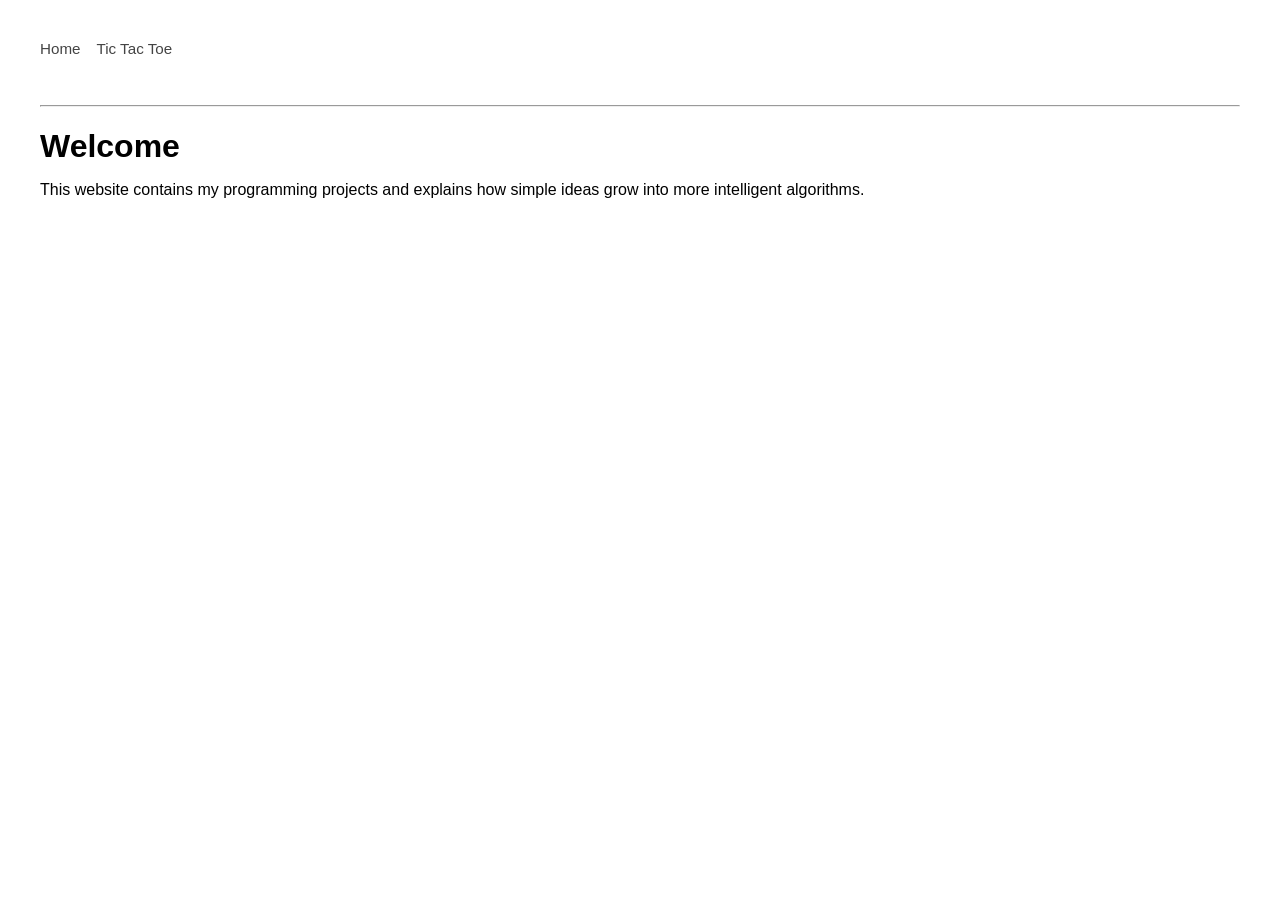
<file: index.html>
<!DOCTYPE html>
<html>
    <head>
        <title>My Projects</title>
        <link rel="stylesheet" href="style.css">
    </head>
    <body>
        <nav>
            <a href="index.html">Home</a>
            <a href="TicTacToe.html">Tic Tac Toe</a>
        </nav>

        <hr>

        <h1>Welcome</h1>
        <p>
            This website contains my programming projects and explains how simple ideas grow into more intelligent algorithms.
        </p>
        <a href="projects/tic-tac-toe.html"></a>    
    </body>
</html>
</file>
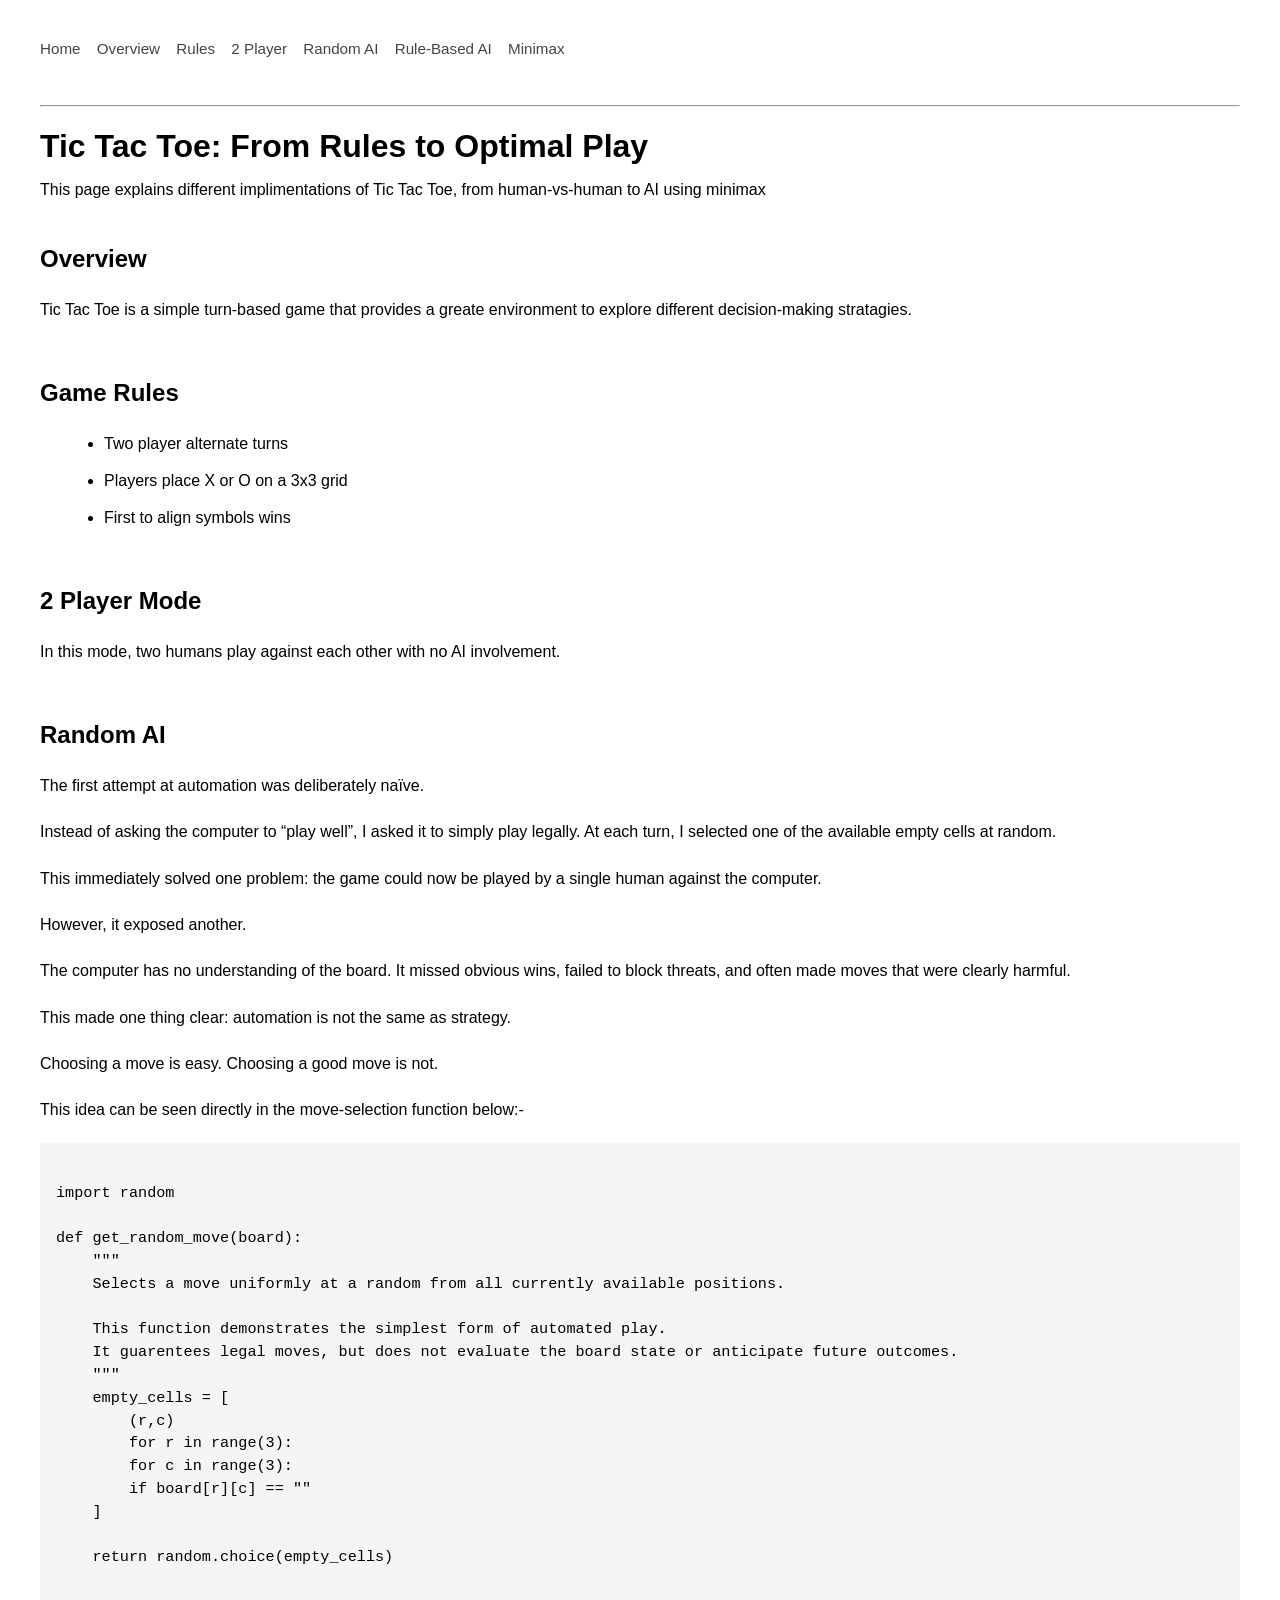
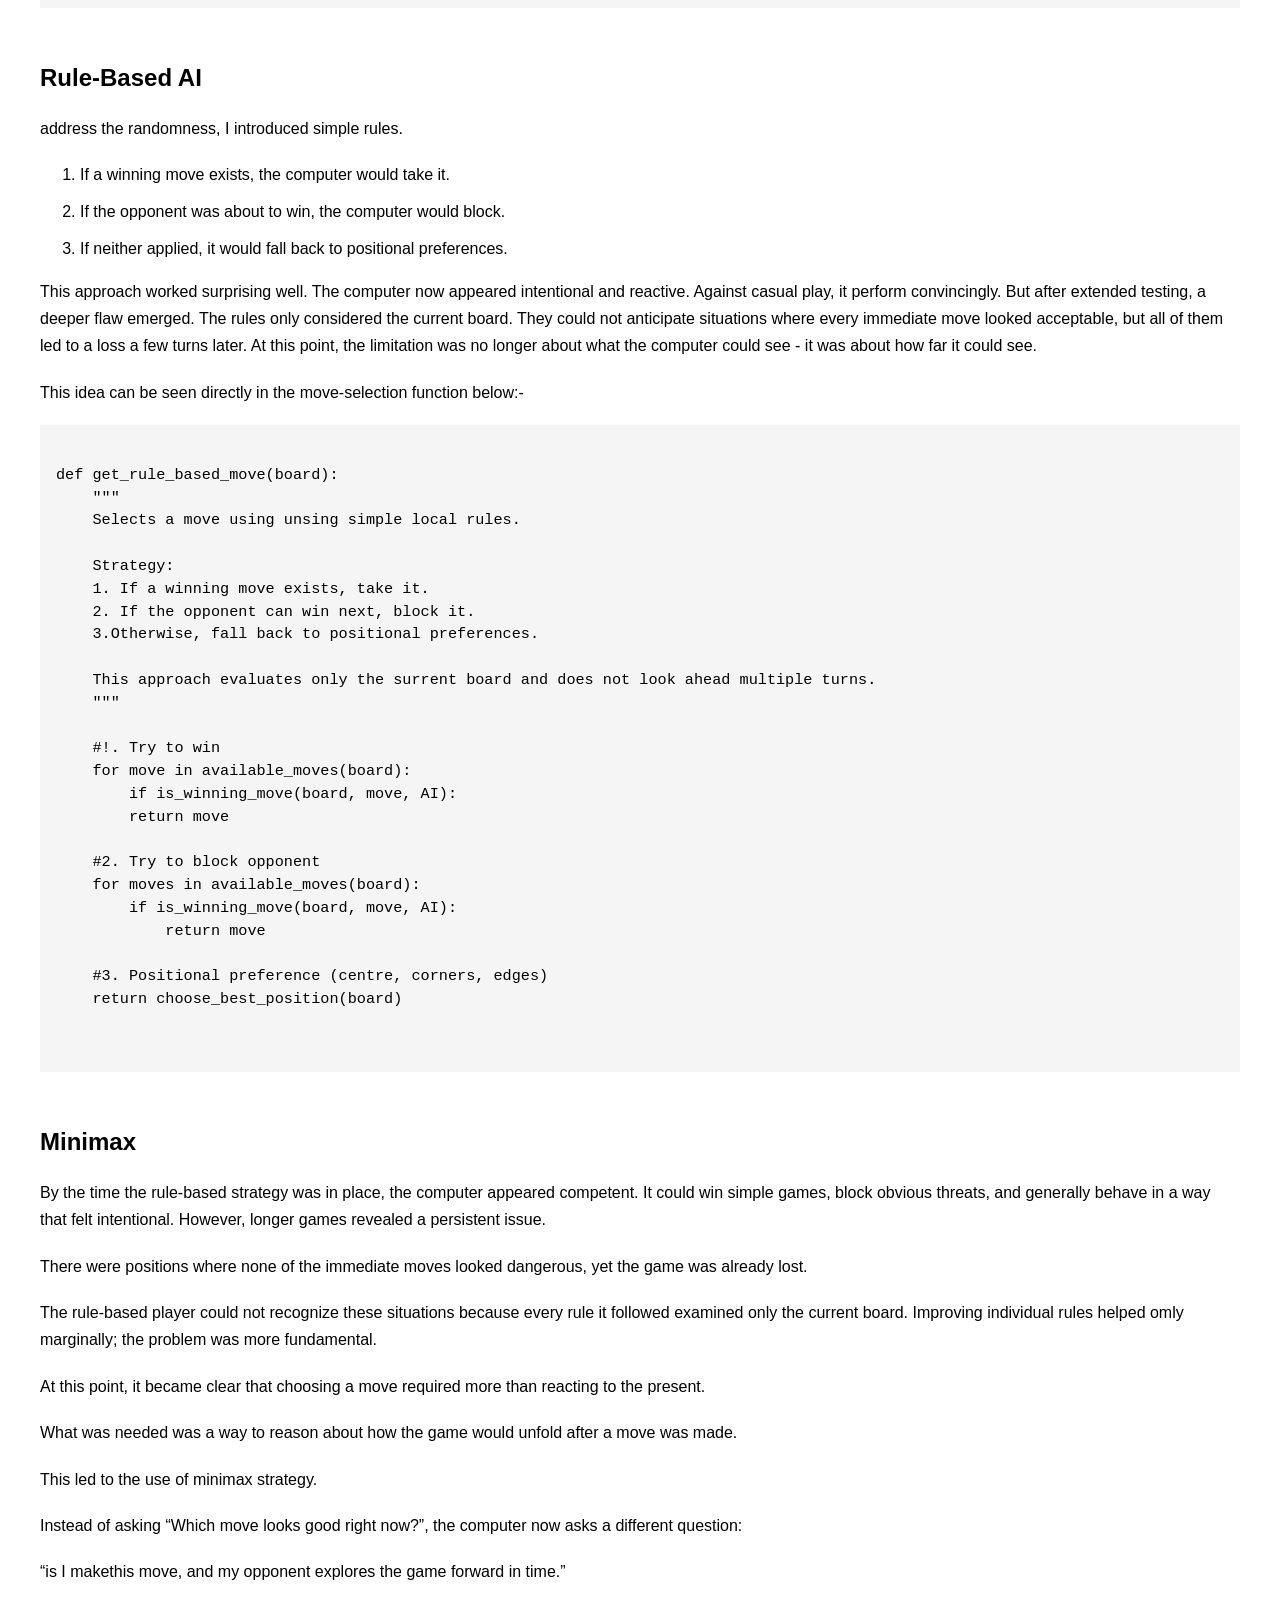
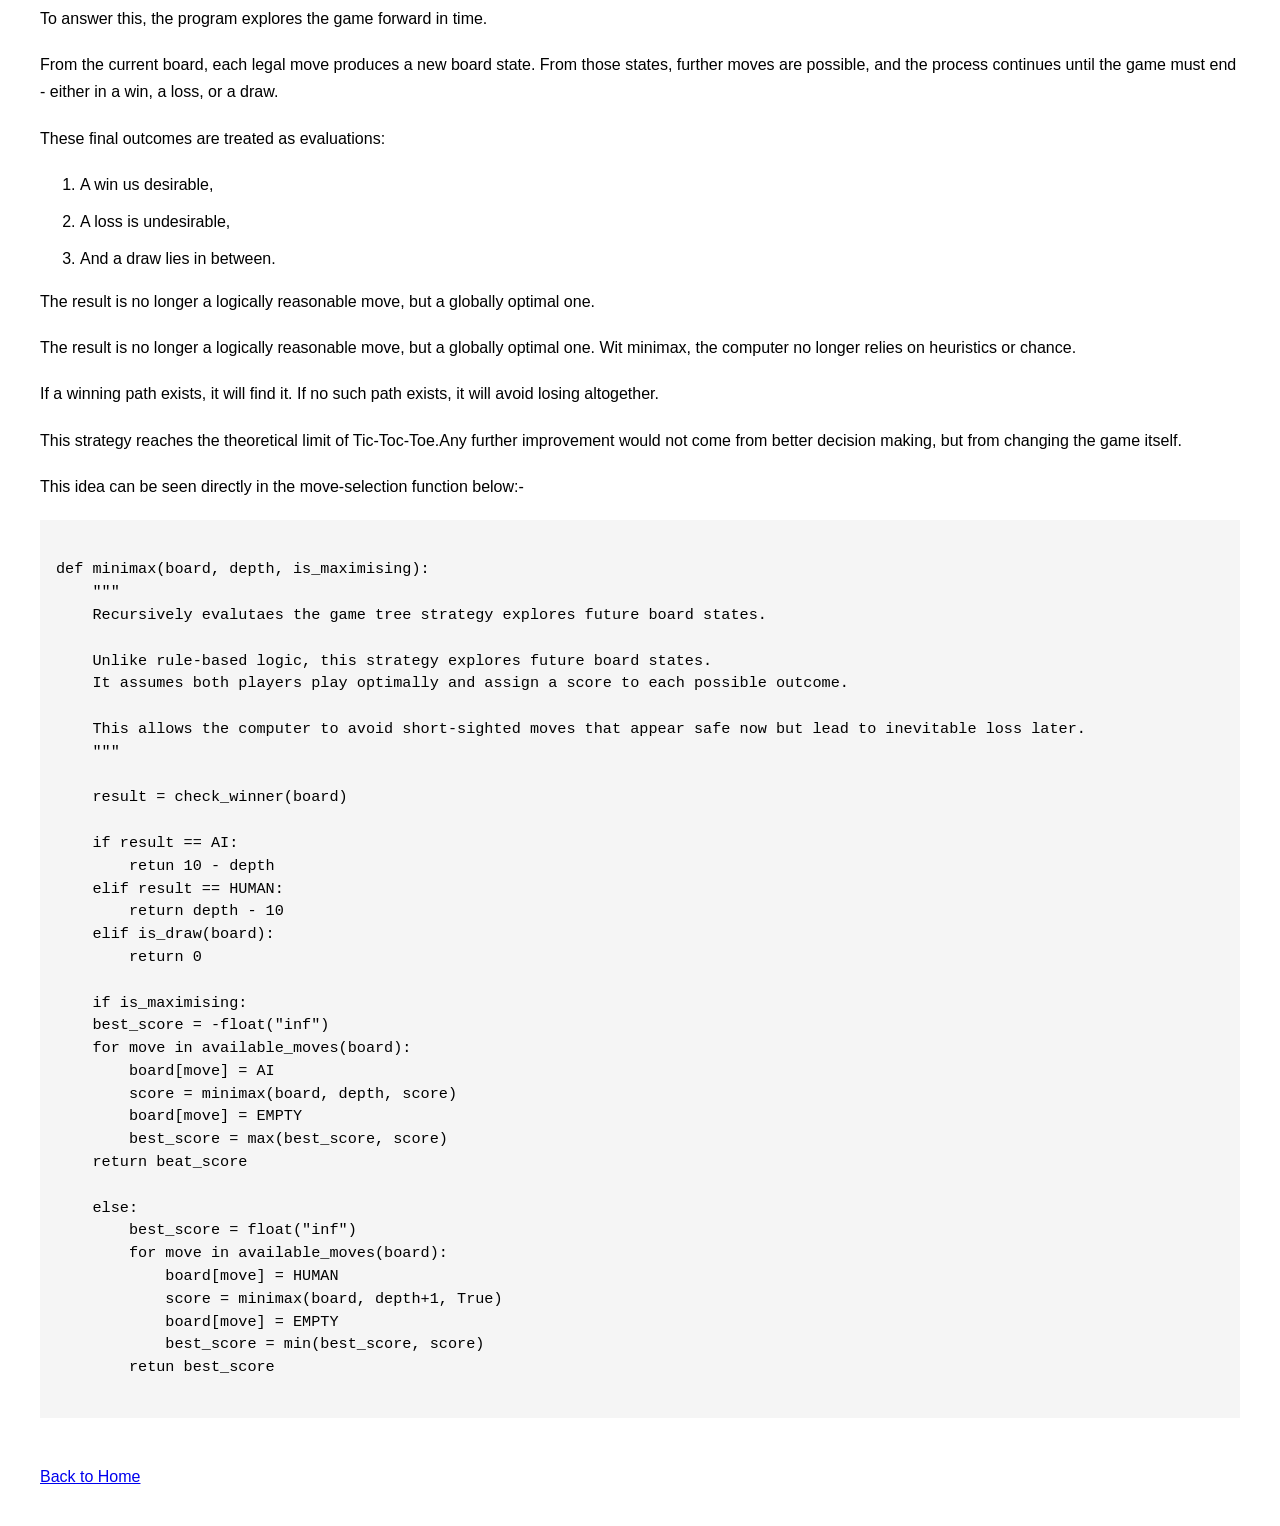
<file: tic-tac-toe.html>
<!DOCTYPE html>
<html>
    
    <head>
        <title>Tic Tac Toe </title>
        <link rel="stylesheet" href="../style.css">
    </head>
    <body>
        <nav>
            <a href="../index.html">Home</a>
            <a href="#overview">Overview</a>
            <a href="#rules">Rules</a>
            <a href="#twoplayer">2 Player</a>
            <a href="#random">Random AI</a>
            <a href="#rulebased">Rule-Based AI</a>
            <a href="#minimax">Minimax</a>
        </nav>

        <hr>
        <header>
            <h1>Tic Tac Toe: From Rules to Optimal Play</h1>
        </header>
        

        <p>
            This page explains different implimentations of Tic Tac Toe, from human-vs-human to AI using minimax
        </p>

        <main>
            <section id="overview">
                <h2>Overview</h2>
                <p>
                    Tic Tac Toe is a simple turn-based game that provides a greate environment to explore different decision-making stratagies.
                </p>
            </section>
    
            <section id="rules">
                <h2>Game Rules</h2>
                <ul>
                    <li>Two player alternate turns</li>
                    <li>Players place X or O on a 3x3 grid</li>
                    <li>First to align symbols wins</li>
                </ul>
            </section>
    
            <section id="twoplayer">
                <h2>2 Player Mode</h2>
                <p>
                    In this mode, two humans play against each other with no AI involvement.
                </p>
            </section>
    
            <section id="random">
                <h2>Random AI</h2>
                <p>The first attempt at automation was deliberately naïve.</p>
                <p>Instead of asking the computer to “play well”, I asked it to simply play legally. At each turn, I selected one of the available empty cells at random.</p>
                <p>This immediately solved one problem:  the game could now be played by a single human against the computer.</p>
                <p>However, it exposed another.</p>
                <p>The computer has no understanding of the board. It missed obvious wins, failed to block threats, and often made moves that were clearly harmful.</p>
                <p>This made one thing clear: automation is not the same as strategy.</p>
                <p>Choosing a move is easy. Choosing a good move is not.</p>   
                <p>This idea can be seen directly in the move-selection function below:-</p>             
                <pre><code>
import random

def get_random_move(board):
    """
    Selects a move uniformly at a random from all currently available positions.

    This function demonstrates the simplest form of automated play.
    It guarentees legal moves, but does not evaluate the board state or anticipate future outcomes.
    """
    empty_cells = [
        (r,c)
        for r in range(3):
        for c in range(3):
        if board[r][c] == ""
    ]

    return random.choice(empty_cells)
                </code></pre>
            </section>
    
            <section id="rulebased">
                <h2>Rule-Based AI</h2>
                <p> address the randomness, I introduced simple rules. </p>
                <ol>
                <li>If a winning move exists, the computer would take it.</li>
                <li>If the opponent was about to win, the computer would block. </li>
                <li>If neither applied, it would fall back to positional preferences.</li>
                </ol>
                <p>
                    This approach worked surprising well. The computer now appeared intentional and reactive. Against casual play, it perform convincingly.
                    But after extended testing, a deeper flaw emerged.
                    The rules only considered the current board.
                    They could not anticipate situations where every immediate move looked acceptable, but all of them led to a loss a few turns later.
                    At this point, the limitation was no longer about what the computer could see - it was about how far it could see.
                </p>
                <p>This idea can be seen directly in the move-selection function below:-</p>
                <pre><code>
def get_rule_based_move(board):
    """
    Selects a move using unsing simple local rules.

    Strategy:
    1. If a winning move exists, take it.
    2. If the opponent can win next, block it.
    3.Otherwise, fall back to positional preferences.

    This approach evaluates only the surrent board and does not look ahead multiple turns.
    """

    #!. Try to win
    for move in available_moves(board):
        if is_winning_move(board, move, AI):
        return move
    
    #2. Try to block opponent
    for moves in available_moves(board):
        if is_winning_move(board, move, AI):
            return move
    
    #3. Positional preference (centre, corners, edges)
    return choose_best_position(board)

                </code></pre>
            </section>
    
            <section id="minimax">
                <h2>Minimax</h2>
                <p>By the time the rule-based strategy was in place, the computer appeared competent. It could win simple games, block obvious threats, and generally behave in a way that felt intentional. However, longer games revealed a persistent issue.</p>
                <p>There were positions where none of the immediate moves looked dangerous, yet the game was already lost.</p>
                <p>The rule-based player could not recognize these situations because every rule it followed examined only the current board. Improving individual rules helped omly marginally; the problem was more fundamental.</p>
                <p>At this point, it became clear that choosing a move required more than reacting to the present.</p>
                <p>What was needed was a way to reason about how the game would unfold  after a move was made.</p>
                <p>This led to the use of minimax strategy.</p>
                <p>Instead of asking “Which move looks good right now?”, the computer now asks a different question:</p>
                <p>     “is I makethis move, and my opponent explores the game forward in time.”</p>
                <p>To answer this, the program explores the game forward in time.</p>
                <p>From the current board, each legal move produces a new board state. From those states, further moves are possible, and the process continues until the game must end - either in a win, a loss, or a draw.</p>
                <p>These final outcomes are treated as evaluations:</p>
                <ol>
                    <li>A win us desirable,</li>
                    <li>A loss is undesirable,</li>
                    <li>And a draw lies in between.</li>
                </ol>
                <p>The result is no longer a logically reasonable move, but a globally optimal one.</p>
                <p>The result is no longer a logically reasonable move, but a globally optimal one.
                    Wit minimax, the computer no longer relies on heuristics or chance.</p>
                <p>If a winning path exists, it will find it. If no such path exists, it will avoid losing altogether.</p>
                <p>This strategy reaches the theoretical limit of Tic-Toc-Toe.Any further improvement would not come from better decision making, but from changing the game itself.</p>
                <p>This idea can be seen directly in the move-selection function below:-</p>
                <pre><code>
def minimax(board, depth, is_maximising):
    """
    Recursively evalutaes the game tree strategy explores future board states.

    Unlike rule-based logic, this strategy explores future board states.
    It assumes both players play optimally and assign a score to each possible outcome.

    This allows the computer to avoid short-sighted moves that appear safe now but lead to inevitable loss later.
    """

    result = check_winner(board)

    if result == AI:
        retun 10 - depth
    elif result == HUMAN:
        return depth - 10
    elif is_draw(board):
        return 0

    if is_maximising:
    best_score = -float("inf")
    for move in available_moves(board):
        board[move] = AI
        score = minimax(board, depth, score)
        board[move] = EMPTY
        best_score = max(best_score, score)
    return beat_score

    else:
        best_score = float("inf")
        for move in available_moves(board):
            board[move] = HUMAN
            score = minimax(board, depth+1, True)
            board[move] = EMPTY
            best_score = min(best_score, score)
        retun best_score
                </code></pre>



                </p>
            </section>
        </main>

        <footer>
            <a href="../index.html">Back to Home</a>
        </footer>
    </body>
</html>
</file>
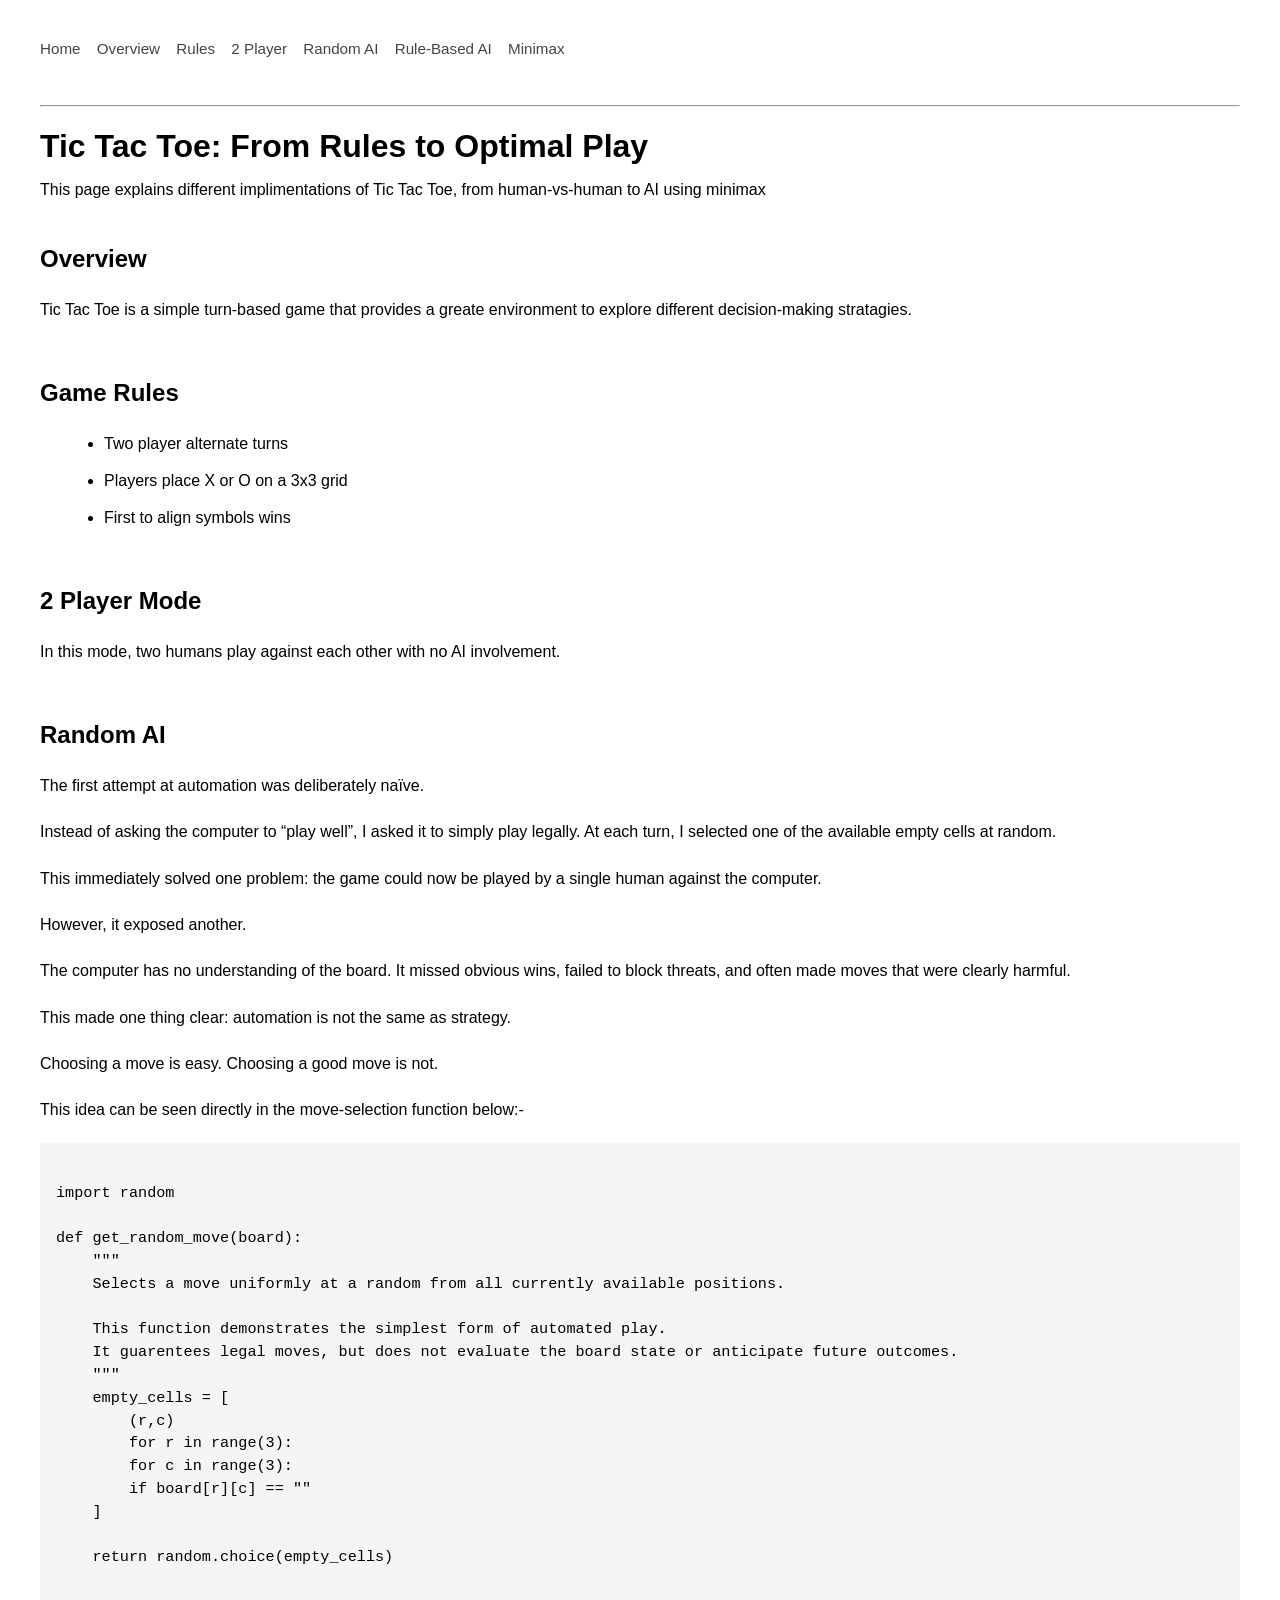
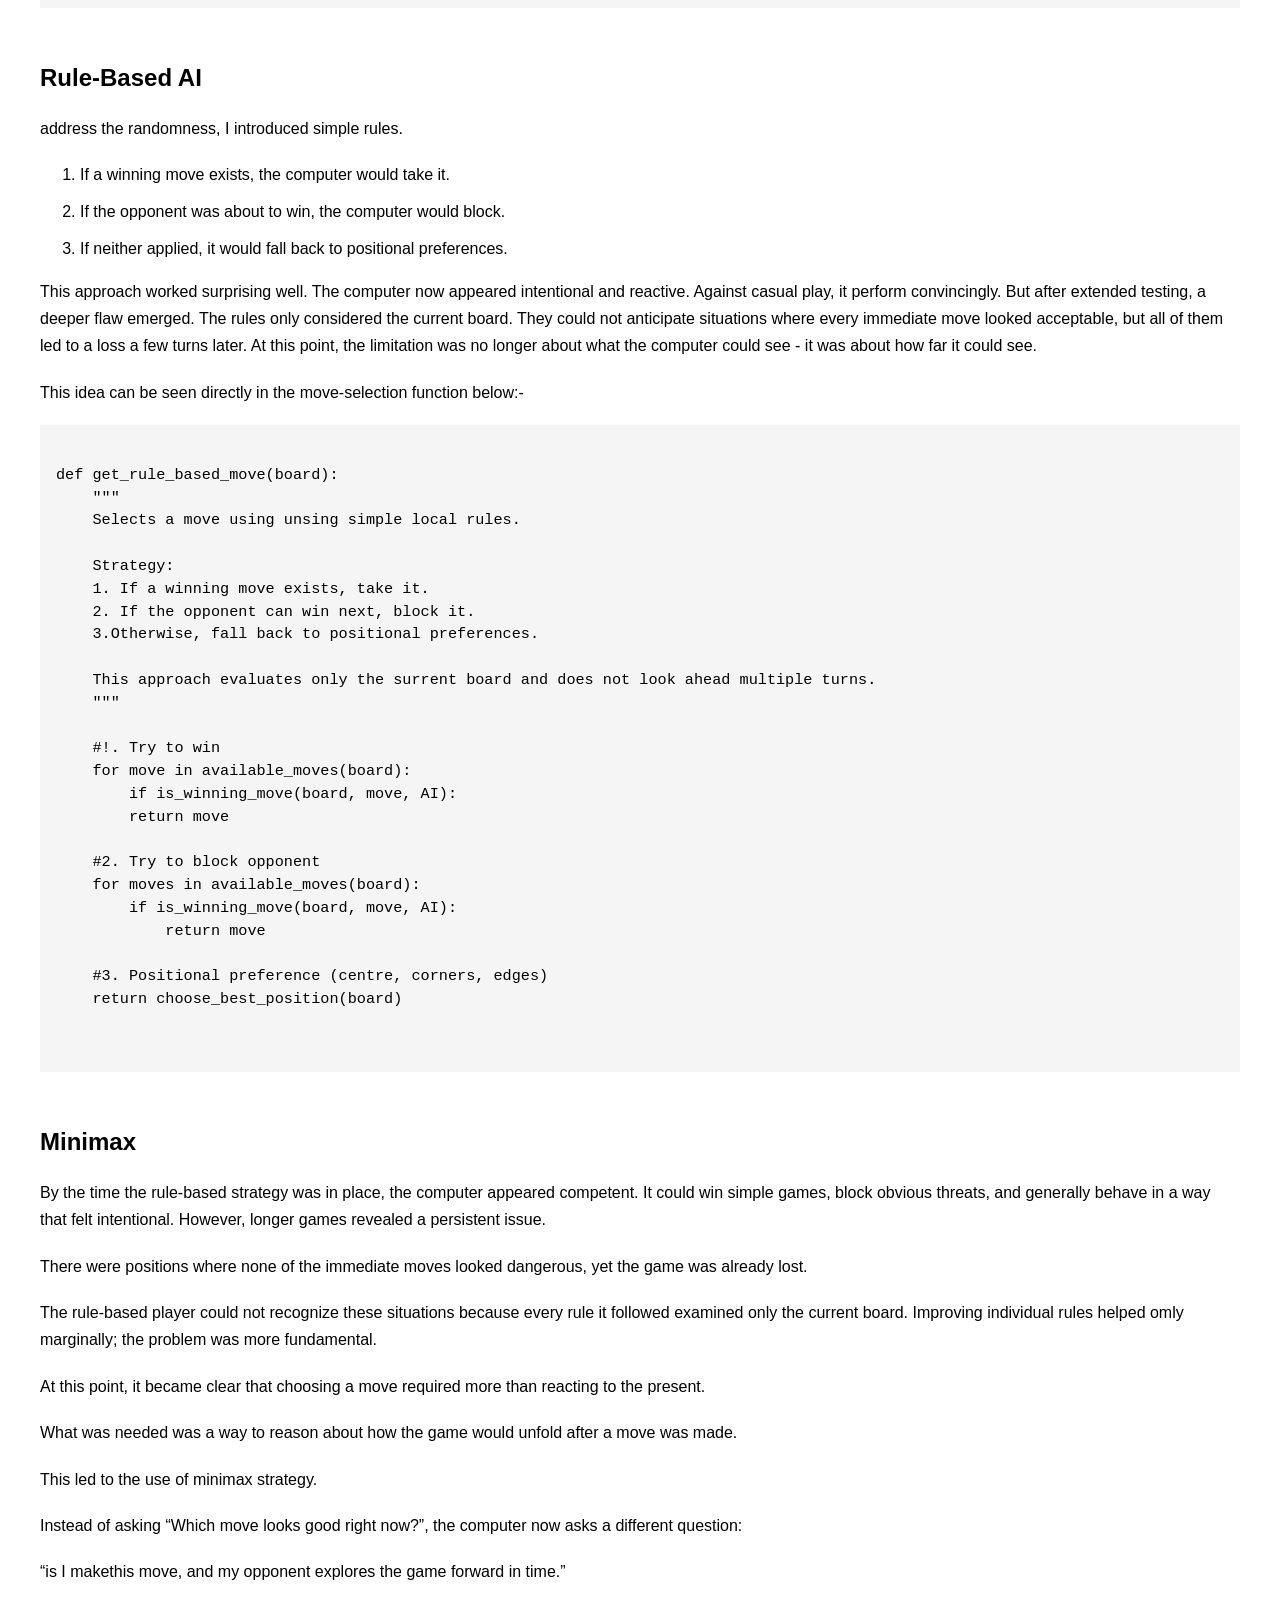
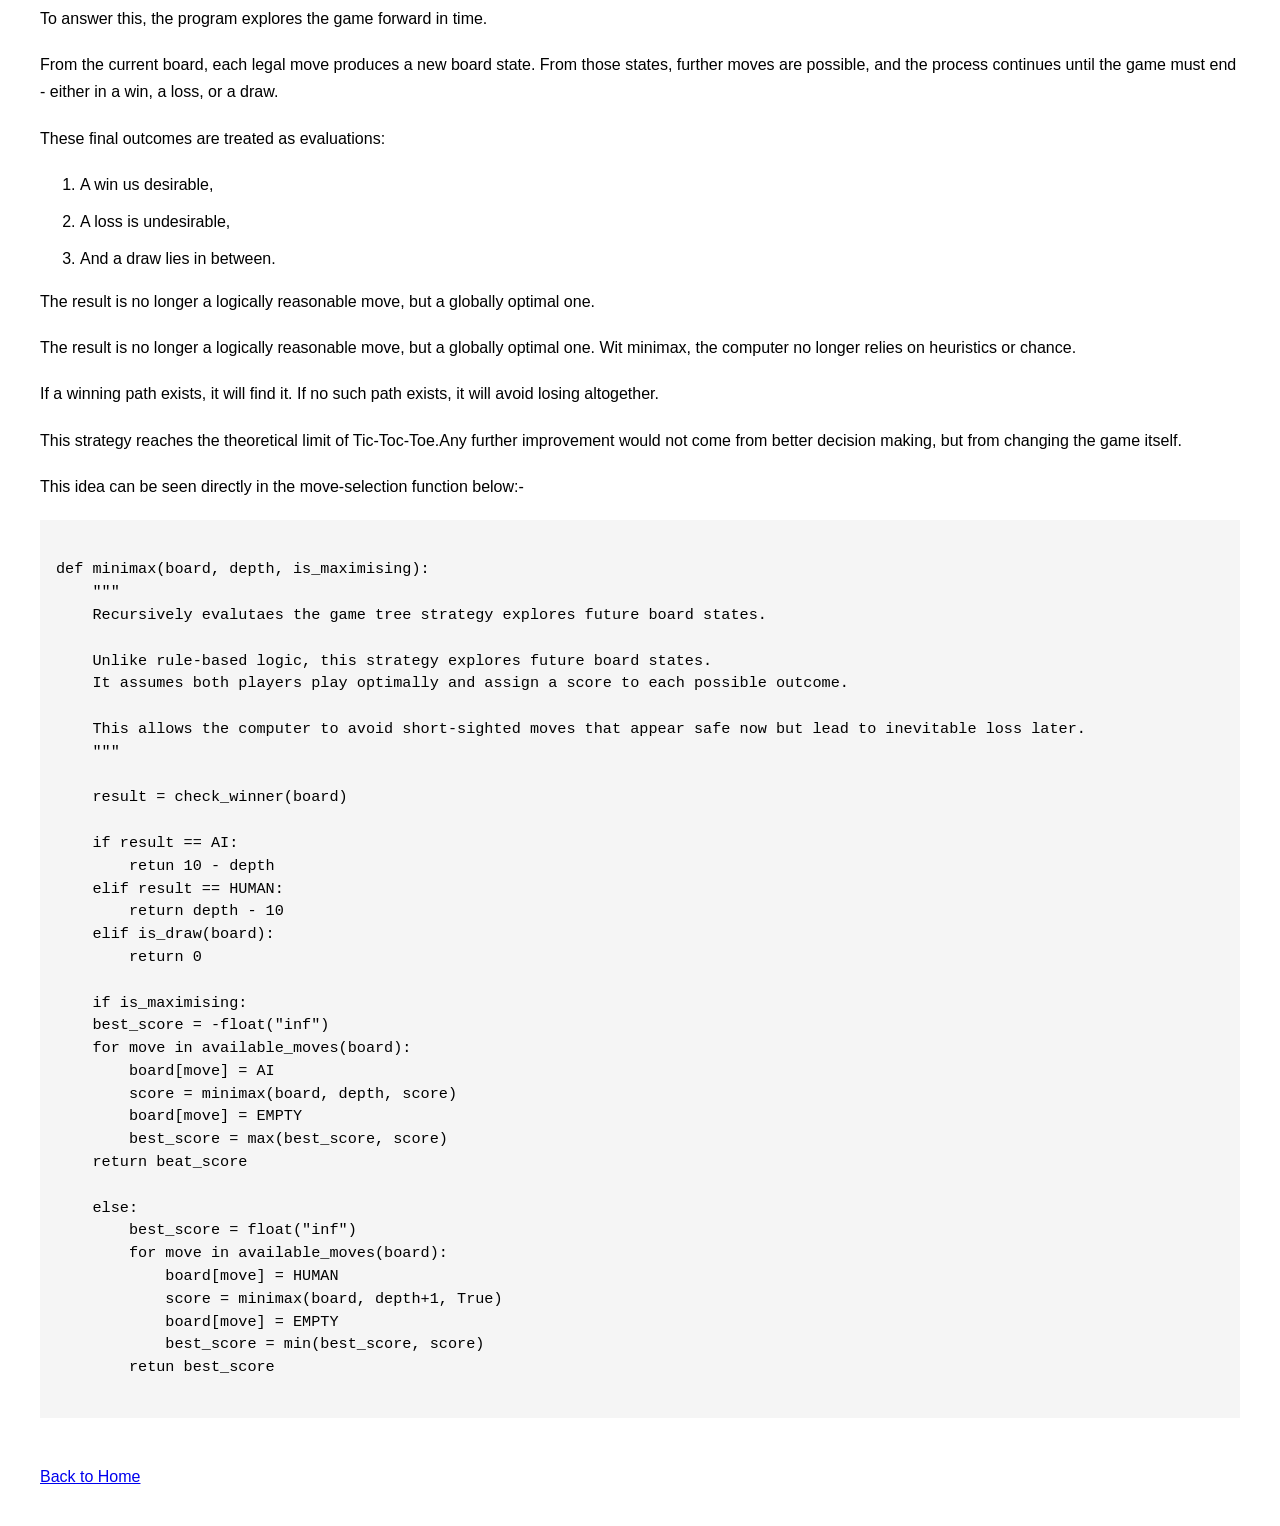
<file: TicTacToe.html>
<!DOCTYPE html>
<html>
    
    <head>
        <title>Tic Tac Toe </title>
        <link rel="stylesheet" href="../style.css">
    </head>
    <body>
        <nav>
            <a href="index.html">Home</a>
            <a href="#overview">Overview</a>
            <a href="#rules">Rules</a>
            <a href="#twoplayer">2 Player</a>
            <a href="#random">Random AI</a>
            <a href="#rulebased">Rule-Based AI</a>
            <a href="#minimax">Minimax</a>
        </nav>

        <hr>
        <header>
            <h1>Tic Tac Toe: From Rules to Optimal Play</h1>
        </header>
        

        <p>
            This page explains different implimentations of Tic Tac Toe, from human-vs-human to AI using minimax
        </p>

        <main>
            <section id="overview">
                <h2>Overview</h2>
                <p>
                    Tic Tac Toe is a simple turn-based game that provides a greate environment to explore different decision-making stratagies.
                </p>
            </section>
    
            <section id="rules">
                <h2>Game Rules</h2>
                <ul>
                    <li>Two player alternate turns</li>
                    <li>Players place X or O on a 3x3 grid</li>
                    <li>First to align symbols wins</li>
                </ul>
            </section>
    
            <section id="twoplayer">
                <h2>2 Player Mode</h2>
                <p>
                    In this mode, two humans play against each other with no AI involvement.
                </p>
            </section>
    
            <section id="random">
                <h2>Random AI</h2>
                <p>The first attempt at automation was deliberately naïve.</p>
                <p>Instead of asking the computer to “play well”, I asked it to simply play legally. At each turn, I selected one of the available empty cells at random.</p>
                <p>This immediately solved one problem:  the game could now be played by a single human against the computer.</p>
                <p>However, it exposed another.</p>
                <p>The computer has no understanding of the board. It missed obvious wins, failed to block threats, and often made moves that were clearly harmful.</p>
                <p>This made one thing clear: automation is not the same as strategy.</p>
                <p>Choosing a move is easy. Choosing a good move is not.</p>   
                <p>This idea can be seen directly in the move-selection function below:-</p>             
                <pre><code>
import random

def get_random_move(board):
    """
    Selects a move uniformly at a random from all currently available positions.

    This function demonstrates the simplest form of automated play.
    It guarentees legal moves, but does not evaluate the board state or anticipate future outcomes.
    """
    empty_cells = [
        (r,c)
        for r in range(3):
        for c in range(3):
        if board[r][c] == ""
    ]

    return random.choice(empty_cells)
                </code></pre>
            </section>
    
            <section id="rulebased">
                <h2>Rule-Based AI</h2>
                <p> address the randomness, I introduced simple rules. </p>
                <ol>
                <li>If a winning move exists, the computer would take it.</li>
                <li>If the opponent was about to win, the computer would block. </li>
                <li>If neither applied, it would fall back to positional preferences.</li>
                </ol>
                <p>
                    This approach worked surprising well. The computer now appeared intentional and reactive. Against casual play, it perform convincingly.
                    But after extended testing, a deeper flaw emerged.
                    The rules only considered the current board.
                    They could not anticipate situations where every immediate move looked acceptable, but all of them led to a loss a few turns later.
                    At this point, the limitation was no longer about what the computer could see - it was about how far it could see.
                </p>
                <p>This idea can be seen directly in the move-selection function below:-</p>
                <pre><code>
def get_rule_based_move(board):
    """
    Selects a move using unsing simple local rules.

    Strategy:
    1. If a winning move exists, take it.
    2. If the opponent can win next, block it.
    3.Otherwise, fall back to positional preferences.

    This approach evaluates only the surrent board and does not look ahead multiple turns.
    """

    #!. Try to win
    for move in available_moves(board):
        if is_winning_move(board, move, AI):
        return move
    
    #2. Try to block opponent
    for moves in available_moves(board):
        if is_winning_move(board, move, AI):
            return move
    
    #3. Positional preference (centre, corners, edges)
    return choose_best_position(board)

                </code></pre>
            </section>
    
            <section id="minimax">
                <h2>Minimax</h2>
                <p>By the time the rule-based strategy was in place, the computer appeared competent. It could win simple games, block obvious threats, and generally behave in a way that felt intentional. However, longer games revealed a persistent issue.</p>
                <p>There were positions where none of the immediate moves looked dangerous, yet the game was already lost.</p>
                <p>The rule-based player could not recognize these situations because every rule it followed examined only the current board. Improving individual rules helped omly marginally; the problem was more fundamental.</p>
                <p>At this point, it became clear that choosing a move required more than reacting to the present.</p>
                <p>What was needed was a way to reason about how the game would unfold  after a move was made.</p>
                <p>This led to the use of minimax strategy.</p>
                <p>Instead of asking “Which move looks good right now?”, the computer now asks a different question:</p>
                <p>     “is I makethis move, and my opponent explores the game forward in time.”</p>
                <p>To answer this, the program explores the game forward in time.</p>
                <p>From the current board, each legal move produces a new board state. From those states, further moves are possible, and the process continues until the game must end - either in a win, a loss, or a draw.</p>
                <p>These final outcomes are treated as evaluations:</p>
                <ol>
                    <li>A win us desirable,</li>
                    <li>A loss is undesirable,</li>
                    <li>And a draw lies in between.</li>
                </ol>
                <p>The result is no longer a logically reasonable move, but a globally optimal one.</p>
                <p>The result is no longer a logically reasonable move, but a globally optimal one.
                    Wit minimax, the computer no longer relies on heuristics or chance.</p>
                <p>If a winning path exists, it will find it. If no such path exists, it will avoid losing altogether.</p>
                <p>This strategy reaches the theoretical limit of Tic-Toc-Toe.Any further improvement would not come from better decision making, but from changing the game itself.</p>
                <p>This idea can be seen directly in the move-selection function below:-</p>
                <pre><code>
def minimax(board, depth, is_maximising):
    """
    Recursively evalutaes the game tree strategy explores future board states.

    Unlike rule-based logic, this strategy explores future board states.
    It assumes both players play optimally and assign a score to each possible outcome.

    This allows the computer to avoid short-sighted moves that appear safe now but lead to inevitable loss later.
    """

    result = check_winner(board)

    if result == AI:
        retun 10 - depth
    elif result == HUMAN:
        return depth - 10
    elif is_draw(board):
        return 0

    if is_maximising:
    best_score = -float("inf")
    for move in available_moves(board):
        board[move] = AI
        score = minimax(board, depth, score)
        board[move] = EMPTY
        best_score = max(best_score, score)
    return beat_score

    else:
        best_score = float("inf")
        for move in available_moves(board):
            board[move] = HUMAN
            score = minimax(board, depth+1, True)
            board[move] = EMPTY
            best_score = min(best_score, score)
        retun best_score
                </code></pre>



                </p>
            </section>
        </main>

        <footer>
            <a href="../index.html">Back to Home</a>
        </footer>
    </body>
</html>
</file>
<file: style.css>
body{
    font-family: Arial, sana-serif;
    margin: 40px;
}

main{
    max-width: 800;
    margin: auto;
    line-height: 1.7;
}

h1{
    font-size: 2rem;
    margin-bottom: 1rem;
}

h2{
    font-size: 1.5;
    margin-top: 3rem;
    margin-bottom: 1rem;
}

h3{
    font-size: 1.2;
    margin-top: 2rem;
}

p {
    margin-bottom: 1.2rem;
}

ul{
    margin-left: 1.5rem;
    margin-bottom: 1.2;
}

li {
    margin-bottom: 0.6rem;
}

pre{
    background: #f6f8fa;
    padding: 1rem 1.2rem;
    border-radius: 6ox;
    font-size: 0.95rem;
    line-height: 1.5;
    overflow-x: auto;
}

code{
    font-family: Consolas, Monaco, monospace;
}

nav{
    margin-bottom: 3rem;
    font-size: .95rem;
}

nav a{
    text-decoration: none;
    color: #444;
    margin-right: 12px;
}

nav a:hover{
    text-decoration: underline;
}

section{
    margin-bottom: 50px;
}

h2{
    margin-top: 40px;
}
pre {
    background: #f5f5f5;
    padding: 1rem;
    overflow-x: auto;
}

em{
    font-style: italic;
    color: #555;
}
</file>
